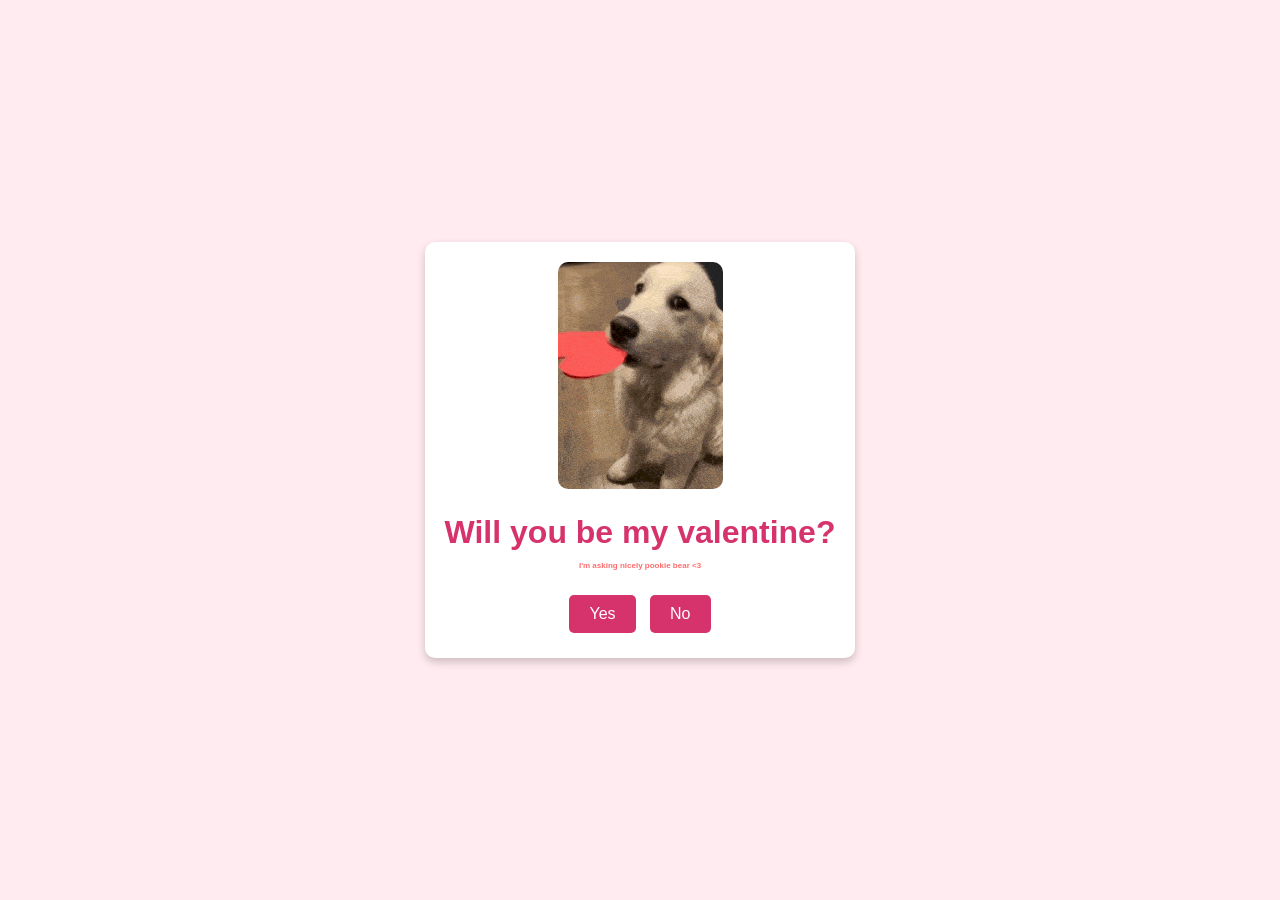
<file: index.html>
<!DOCTYPE html>
<html lang="en">
<head>
  <meta charset="UTF-8">
  <meta name="viewport" content="width=device-width, initial-scale=1.0">
  <title>Will You Be My Valentine?</title>
  <link rel="stylesheet" href="style.css">

  <!-- Open Graph Meta Tags -->
  <meta property="og:title" content="Daniel Ceaser giving out free tickets for lucky fans">
  <meta property="og:description" content="Tap to reveal a surprise!">
  <meta property="og:image" content="https://jeremy-jacob.github.io/images/Daniel.jpg">
  <meta property="og:url" content="https://jeremy-jacob.github.io/">
  <meta property="og:type" content="website">
</head>
<body>
  <div class="container">
    <img src="images/valentine.gif" alt="Valentine's Day Image" class="image">
    <h1>Will you be my valentine?</h1>
    <h2>I'm asking nicely pookie bear <3</h2>
    <div class="buttons">
      <button onclick="redirectToYes()">Yes</button>
      <button onclick="redirectToNo()">No</button>
    </div>
  </div>
  <script>
    // Set a session storage flag to indicate the user has started
    sessionStorage.setItem('started', 'true');

    // Function to redirect to the "Yes" page
    function redirectToYes() {
      window.location.href = "yes-page.html";
    }

    // Function to redirect to the "No" page
    function redirectToNo() {
      window.location.href = "no-page.html";
    }
  </script>
</body>
</html>
</file>
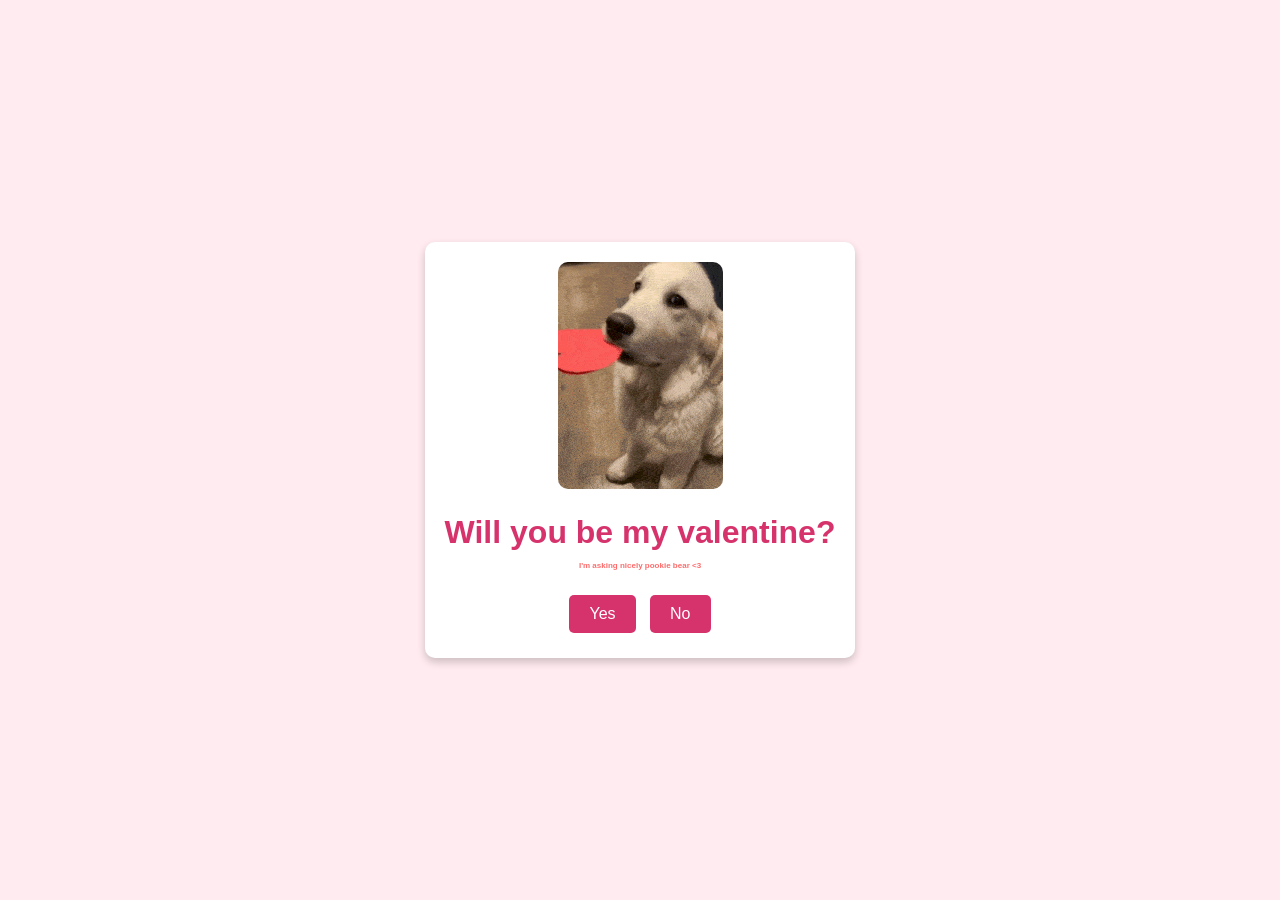
<file: no-page-2.html>
<!DOCTYPE html>
<html lang="en">
<head>
  <meta charset="UTF-8">
  <meta name="viewport" content="width=device-width, initial-scale=1.0">
  <title>Excuse Me?</title>
  <link rel="stylesheet" href="style.css">
</head>
<body>
  <div class="container">
    <img src="images/excuseme.gif" alt="Excuse Me Image" class="image">
    <h1>Excuse me?</h1>
    <div class="buttons">
      <button onclick="redirectToYes()">Yes</button>
      <button onclick="redirectToNo()">No</button>
    </div>
  </div>
  <script>
    // Check if the user has started the interaction
    if (!sessionStorage.getItem('started')) {
      window.location.href = "index.html";
    }

    // Function to redirect to the "Yes" page
    function redirectToYes() {
      window.location.href = "yes-page.html";
    }

    // Function to redirect to the next "No" page
    function redirectToNo() {
      window.location.href = "no-page-3.html";
    }
  </script>
</body>
</html>
</file>
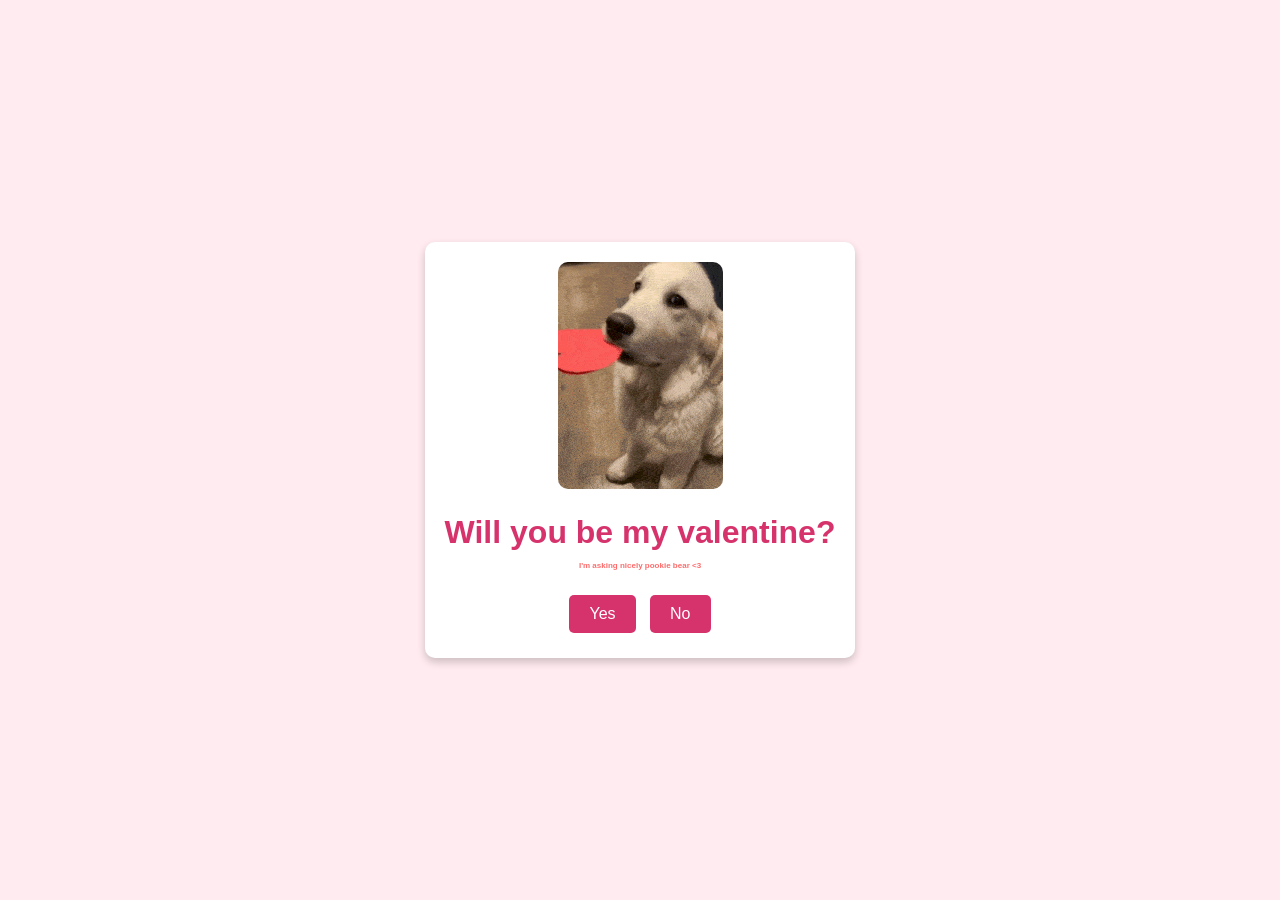
<file: no-page-3.html>
<!DOCTYPE html>
<html lang="en">
<head>
  <meta charset="UTF-8">
  <meta name="viewport" content="width=device-width, initial-scale=1.0">
  <title>Why Do You Keep Saying No?</title>
  <link rel="stylesheet" href="style.css">
</head>
<body>
  <div class="container">
    <img src="images/funny.gif" alt="Funny GIF" class="image">
    <h1>Why do you keep saying no?</h1>
    <div class="buttons">
      <button onclick="redirectToYes()">Yes</button>
      <button onclick="redirectToNo()">No</button>
    </div>
  </div>
  <script>
    // Check if the user has started the interaction
    if (!sessionStorage.getItem('started')) {
      window.location.href = "index.html";
    }

    // Function to redirect to the "Yes" page
    function redirectToYes() {
      window.location.href = "yes-page.html";
    }

    // Function to redirect to the final "No" page
    function redirectToNo() {
      window.location.href = "no-page-final.html";
    }
  </script>
</body>
</html>
</file>
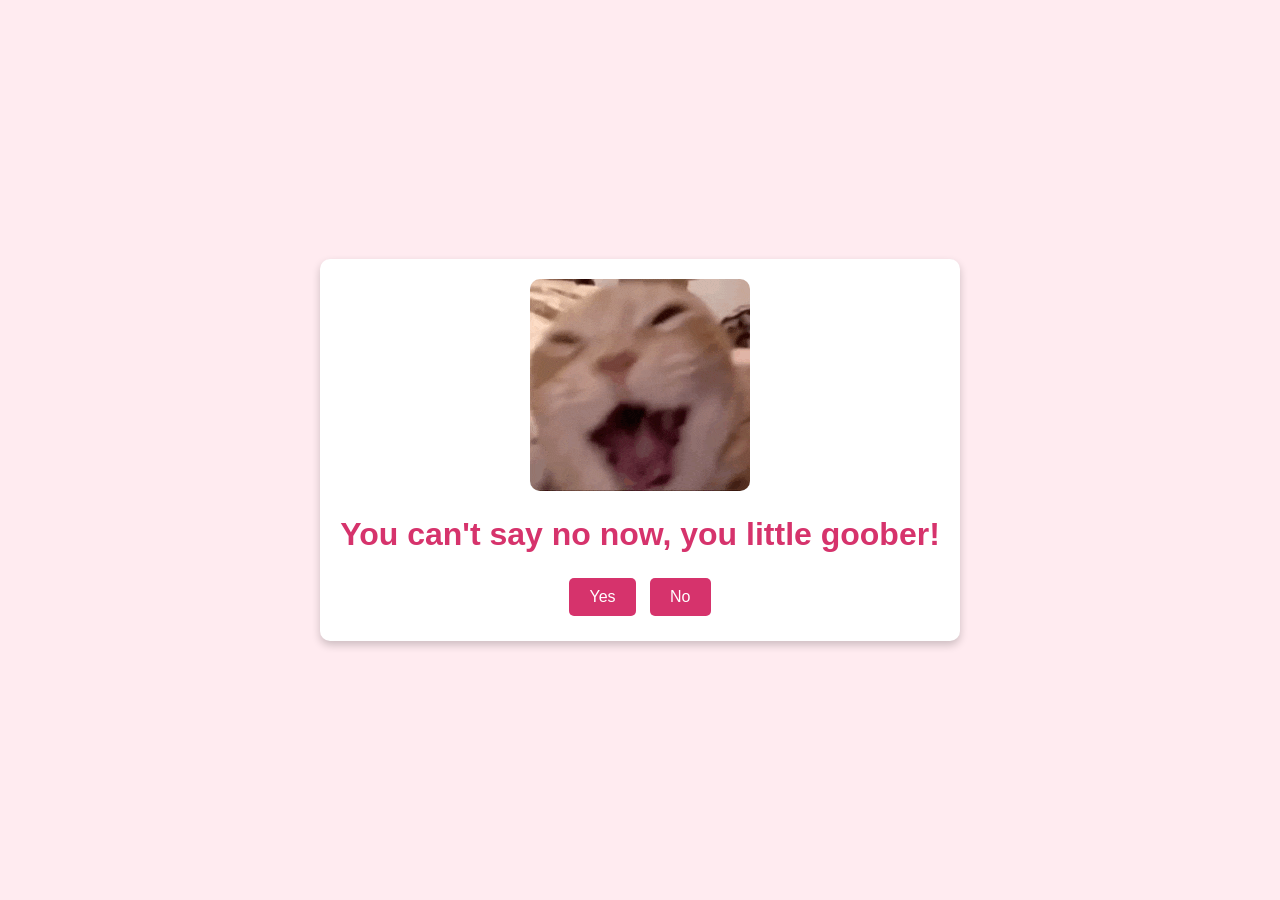
<file: no-page-final.html>
<!DOCTYPE html>
<html lang="en">
<head>
  <meta charset="UTF-8">
  <meta name="viewport" content="width=device-width, initial-scale=1.0">
  <title>You Can't Say No Now!</title>
  <link rel="stylesheet" href="style.css">
</head>
<body>
  <div class="container">
    <img src="images/goober.gif" alt="Goober Image" class="image">
    <h1>You can't say no now, you little goober!</h1>
    <div class="buttons">
      <button onclick="redirectToYes()">Yes</button>
      <button id="noButton" onclick="moveNoButton()">No</button>
    </div>
  </div>
  <script>
    // Function to redirect to the "Yes" page
    function redirectToYes() {
      window.location.href = "yes-page.html";
    }
    
    // Function to move the "No" button randomly
    function moveNoButton() {
      const noButton = document.getElementById('noButton');
      const x = Math.random() * (window.innerWidth - noButton.offsetWidth);
      const y = Math.random() * (window.innerHeight - noButton.offsetHeight);
      noButton.style.position = 'absolute';
      noButton.style.left = `${x}px`;
      noButton.style.top = `${y}px`;
    }
  </script>
</body>
</html>
</file>
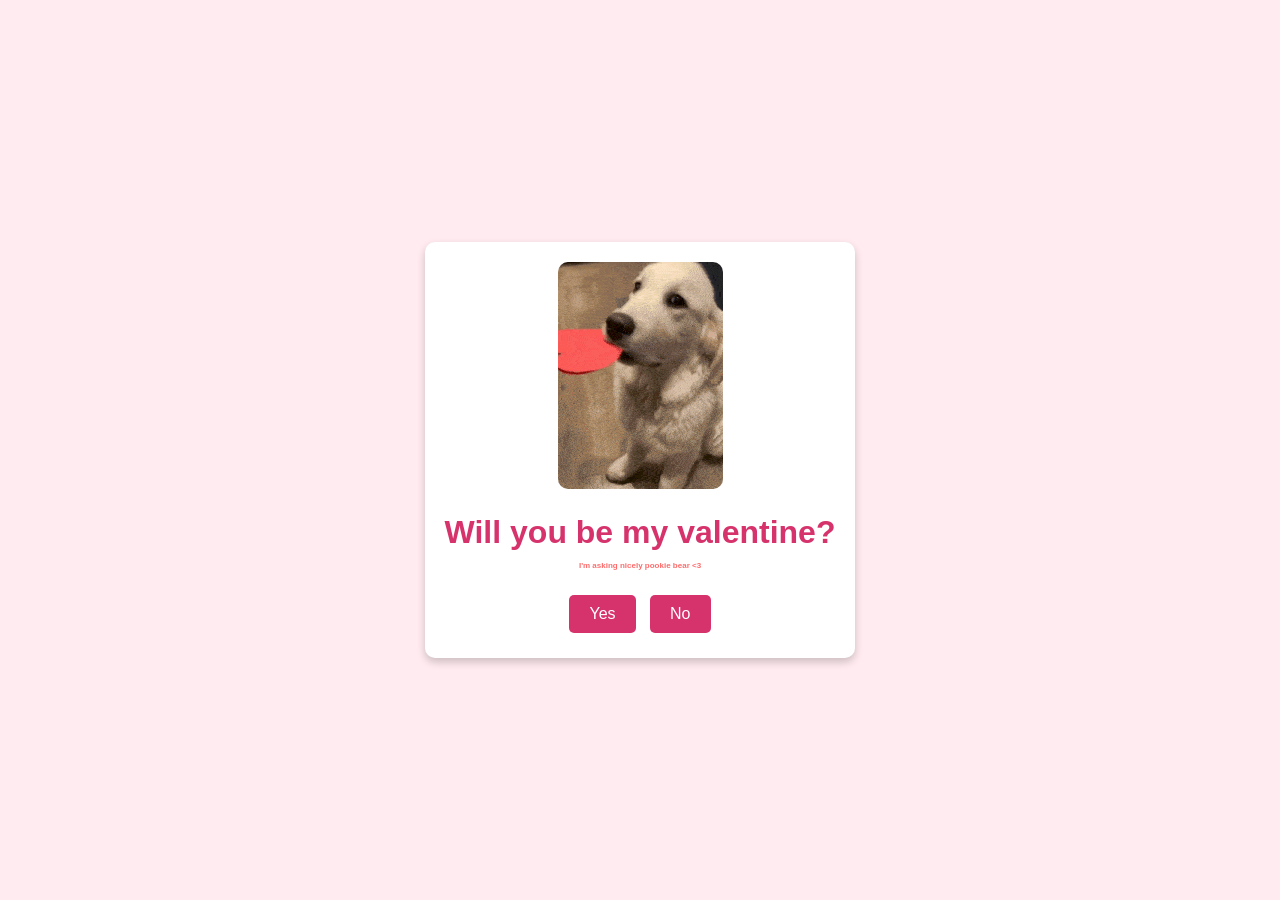
<file: no-page.html>
<!DOCTYPE html>
<html lang="en">
<head>
  <meta charset="UTF-8">
  <meta name="viewport" content="width=device-width, initial-scale=1.0">
  <title>Wait, What?!</title>
  <link rel="stylesheet" href="style.css">
</head>
<body>
  <div class="container">
    <img src="images/cry.gif" alt="Funny GIF" class="image">
    <h1>WHAT YOU SAID NO?!?!?</h1>
    <div class="buttons">
      <button onclick="redirectToYes()">Yes</button>
      <button onclick="redirectToNo()">No</button>
    </div>
  </div>
  <script>
    // Check if the user has started the interaction
    if (!sessionStorage.getItem('started')) {
      window.location.href = "index.html";
    }

    // Function to redirect to the "Yes" page
    function redirectToYes() {
      window.location.href = "yes-page.html";
    }

    // Function to redirect to the next "No" page
    function redirectToNo() {
      window.location.href = "no-page-2.html";
    }
  </script>
</body>
</html>
</file>
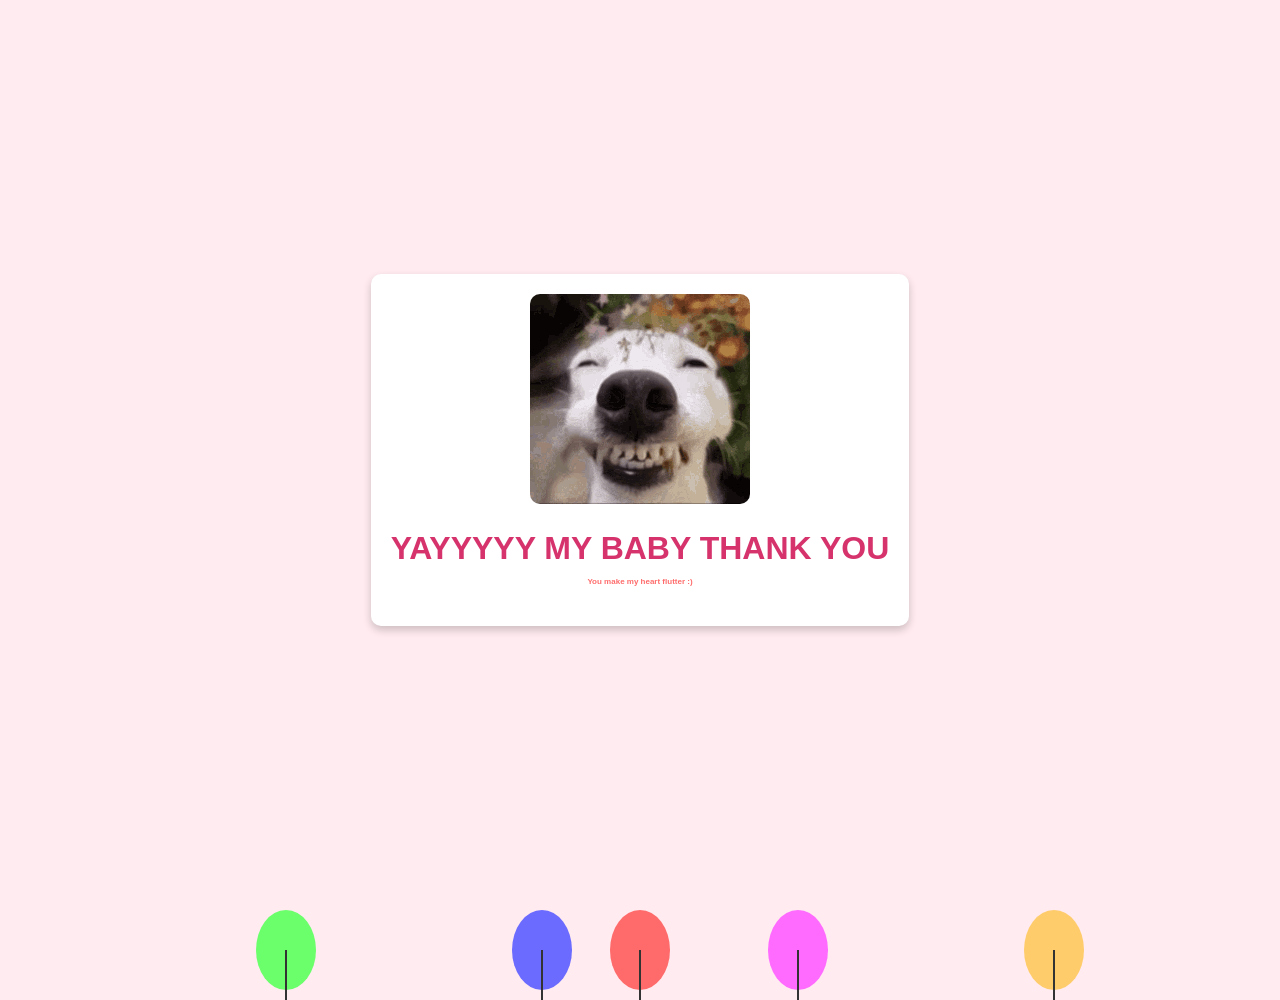
<file: yes-page.html>
<!DOCTYPE html>
<html lang="en">
<head>
  <meta charset="UTF-8">
  <meta name="viewport" content="width=device-width, initial-scale=1.0">
  <title>Yay!</title>
  <link rel="stylesheet" href="style.css">
  <style>
    /* Balloon styles and animations */
    .balloon {
      position: absolute;
      bottom: -10%;
      width: 60px;
      height: 80px;
      background-color: #ff6b6b;
      border-radius: 50%;
      animation: floatUp 8s infinite ease-in;
    }

    .balloon::before {
      content: '';
      position: absolute;
      bottom: -10px;
      left: 50%;
      transform: translateX(-50%);
      width: 2px;
      height: 50px;
      background-color: #333;
    }

    .balloon:nth-child(2) {
      left: 20%;
      background-color: #6bff6b;
      animation-duration: 10s;
    }

    .balloon:nth-child(3) {
      left: 40%;
      background-color: #6b6bff;
      animation-duration: 12s;
    }

    .balloon:nth-child(4) {
      left: 60%;
      background-color: #ff6bff;
      animation-duration: 9s;
    }

    .balloon:nth-child(5) {
      left: 80%;
      background-color: #ffcc6b;
      animation-duration: 11s;
    }

    @keyframes floatUp {
      0% {
        bottom: -10%;
        opacity: 1;
      }
      100% {
        bottom: 110%;
        opacity: 0;
      }
    }
  </style>
</head>
<body>
  <div class="container">
    <img src="images/romantic.gif" alt="Romantic GIF" class="image">
    <h1>YAYYYYY MY BABY THANK YOU</h1>
    <h2>You make my heart flutter :)</h2>
  </div>

  <!-- Balloons -->
  <div class="balloon"></div>
  <div class="balloon"></div>
  <div class="balloon"></div>
  <div class="balloon"></div>
  <div class="balloon"></div>
</body>
</html>
</file>
<file: style.css>
/* General Styles */
body {
  font-family: Arial, sans-serif;
  background-color: #ffebf0;
  display: flex;
  justify-content: center;
  align-items: center;
  height: 100vh;
  margin: 0;
  overflow: hidden; /* Hide overflowing balloons */
}

.container {
  text-align: center;
  background-color: white;
  padding: 20px;
  border-radius: 10px;
  box-shadow: 0 4px 8px rgba(0, 0, 0, 0.2);
  position: relative;
  z-index: 1; /* Ensure content is above balloons */
}

.image {
  max-width: 100%;
  height: auto;
  border-radius: 10px;
}

h1 {
  color: #d6336c;
  font-size: 2rem;
  margin-bottom: 10px;
}

h2 {
  color: #ff6b6b; /* A lighter shade of red for contrast */
  font-size: 0.5rem;
  margin-top: 0; /* Remove default margin */
  margin-bottom: 20px; /* Add spacing below the h2 */
}
  
  .buttons {
    margin-top: 20px;
  }
  
  button {
    background-color: #d6336c;
    color: white;
    border: none;
    padding: 10px 20px;
    margin: 5px;
    border-radius: 5px;
    cursor: pointer;
    font-size: 1rem;
  }
  
  button:hover {
    background-color: #c2255c;
  }
</file>
